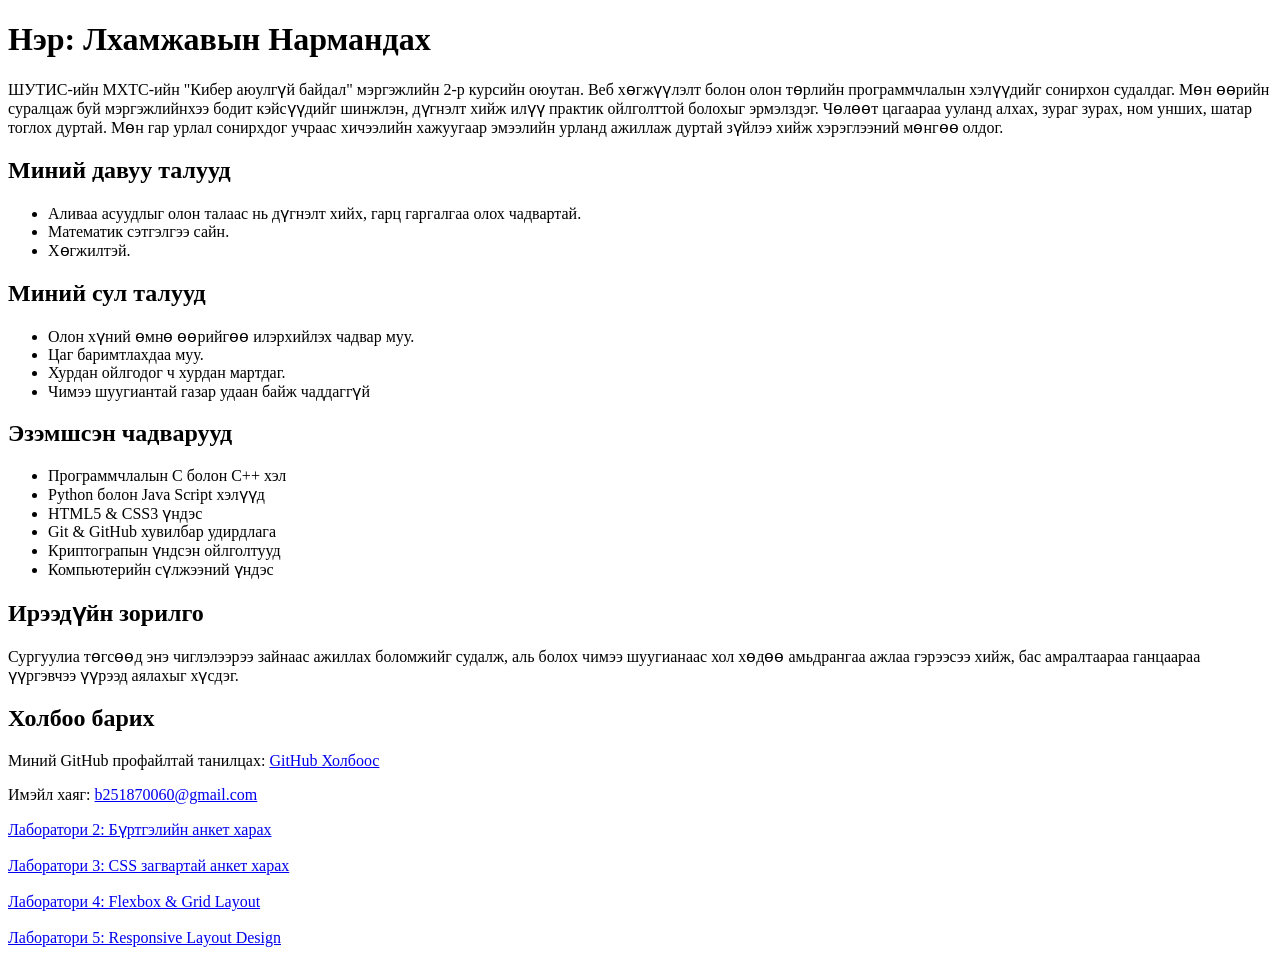
<file: lab1/index.html>
<!DOCTYPE html>
<html lang="mn">
<head>
    <meta charset="UTF-8">
    <meta name="viewport" content="width=device-width, initial-scale=1.0">
    <title>Миний товч танилцуулга</title>
</head>
<body>
    <!--Үндсэн гарчиг-->
    <h1>Нэр: Лхамжавын Нармандах</h1>

    <!--Товч танилцуулга-->
    <p>
        ШУТИС-ийн МХТС-ийн "Кибер аюулгүй байдал" мэргэжлийн 2-р курсийн оюутан. 
        Веб хөгжүүлэлт болон олон төрлийн программчлалын хэлүүдийг сонирхон судалдаг.
        Мөн өөрийн суралцаж буй мэргэжлийнхээ бодит кэйсүүдийг шинжлэн, дүгнэлт хийж илүү практик ойлголттой болохыг эрмэлздэг.
        Чөлөөт цагаараа ууланд алхах, зураг зурах, ном унших, шатар тоглох дуртай. 
        Мөн гар урлал сонирхдог учраас хичээлийн хажуугаар эмээлийн урланд ажиллаж дуртай зүйлээ хийж хэрэглээний мөнгөө олдог.
    </p>

    <h2>Миний давуу талууд</h2>
    <ul>
        <li>Аливаа асуудлыг олон талаас нь дүгнэлт хийх, гарц гаргалгаа олох чадвартай.</li>
        <li>Математик сэтгэлгээ сайн.</li>
        <li>Хөгжилтэй.</li>
    </ul>

    <h2>Миний сул талууд</h2>
    <ul>
        <li>Олон хүний өмнө өөрийгөө илэрхийлэх чадвар муу.</li>
        <li>Цаг баримтлахдаа муу.</li>
        <li>Хурдан ойлгодог ч хурдан мартдаг.</li>
        <li>Чимээ шуугиантай газар удаан байж чаддаггүй</li>
    </ul>

    <h2>Эзэмшсэн чадварууд</h2> 
    <!--Жагсаалт-->
    <ul>
        <li>Программчлалын С болон С++ хэл</li>
        <li>Python болон Java Script хэлүүд</li>
        <li>HTML5 & CSS3 үндэс</li> 
        <li>Git & GitHub хувилбар удирдлага</li>
        <li>Криптограпын үндсэн ойлголтууд</li>
        <li>Компьютерийн сүлжээний үндэс</li>
    </ul>

    <h2>Ирээдүйн зорилго</h2>
    <p>Сургуулиа төгсөөд энэ чиглэлээрээ зайнаас ажиллах боломжийг судалж, аль болох чимээ шуугианаас хол хөдөө амьдрангаа ажлаа гэрээсээ хийж, бас амралтаараа ганцаараа үүргэвчээ үүрээд аялахыг хүсдэг.</p>

    <h2>Холбоо барих</h2> 
    <!-- Холбоос -->
    <p>Миний GitHub профайлтай танилцах: <a href="https://github.com/b251870060-droid" target="_blank">GitHub Холбоос</a></p>
    <p>Имэйл хаяг: <a href="mailto:b251870060@gmail.com">b251870060@gmail.com</a></p>

    <a href="../lab02/index2.html">Лаборатори 2: Бүртгэлийн анкет харах</a>
    <br><br>
    <a href="../lab3/index3.html">Лаборатори 3: CSS загвартай анкет харах</a>
    <br><br>
    <a href="../lab4/index4.html">Лаборатори 4: Flexbox & Grid Layout</a>
    <br><br>
    <a href="../lab5/index5.html">Лаборатори 5: Responsive Layout Design</a>

</body>
</html>
</file>
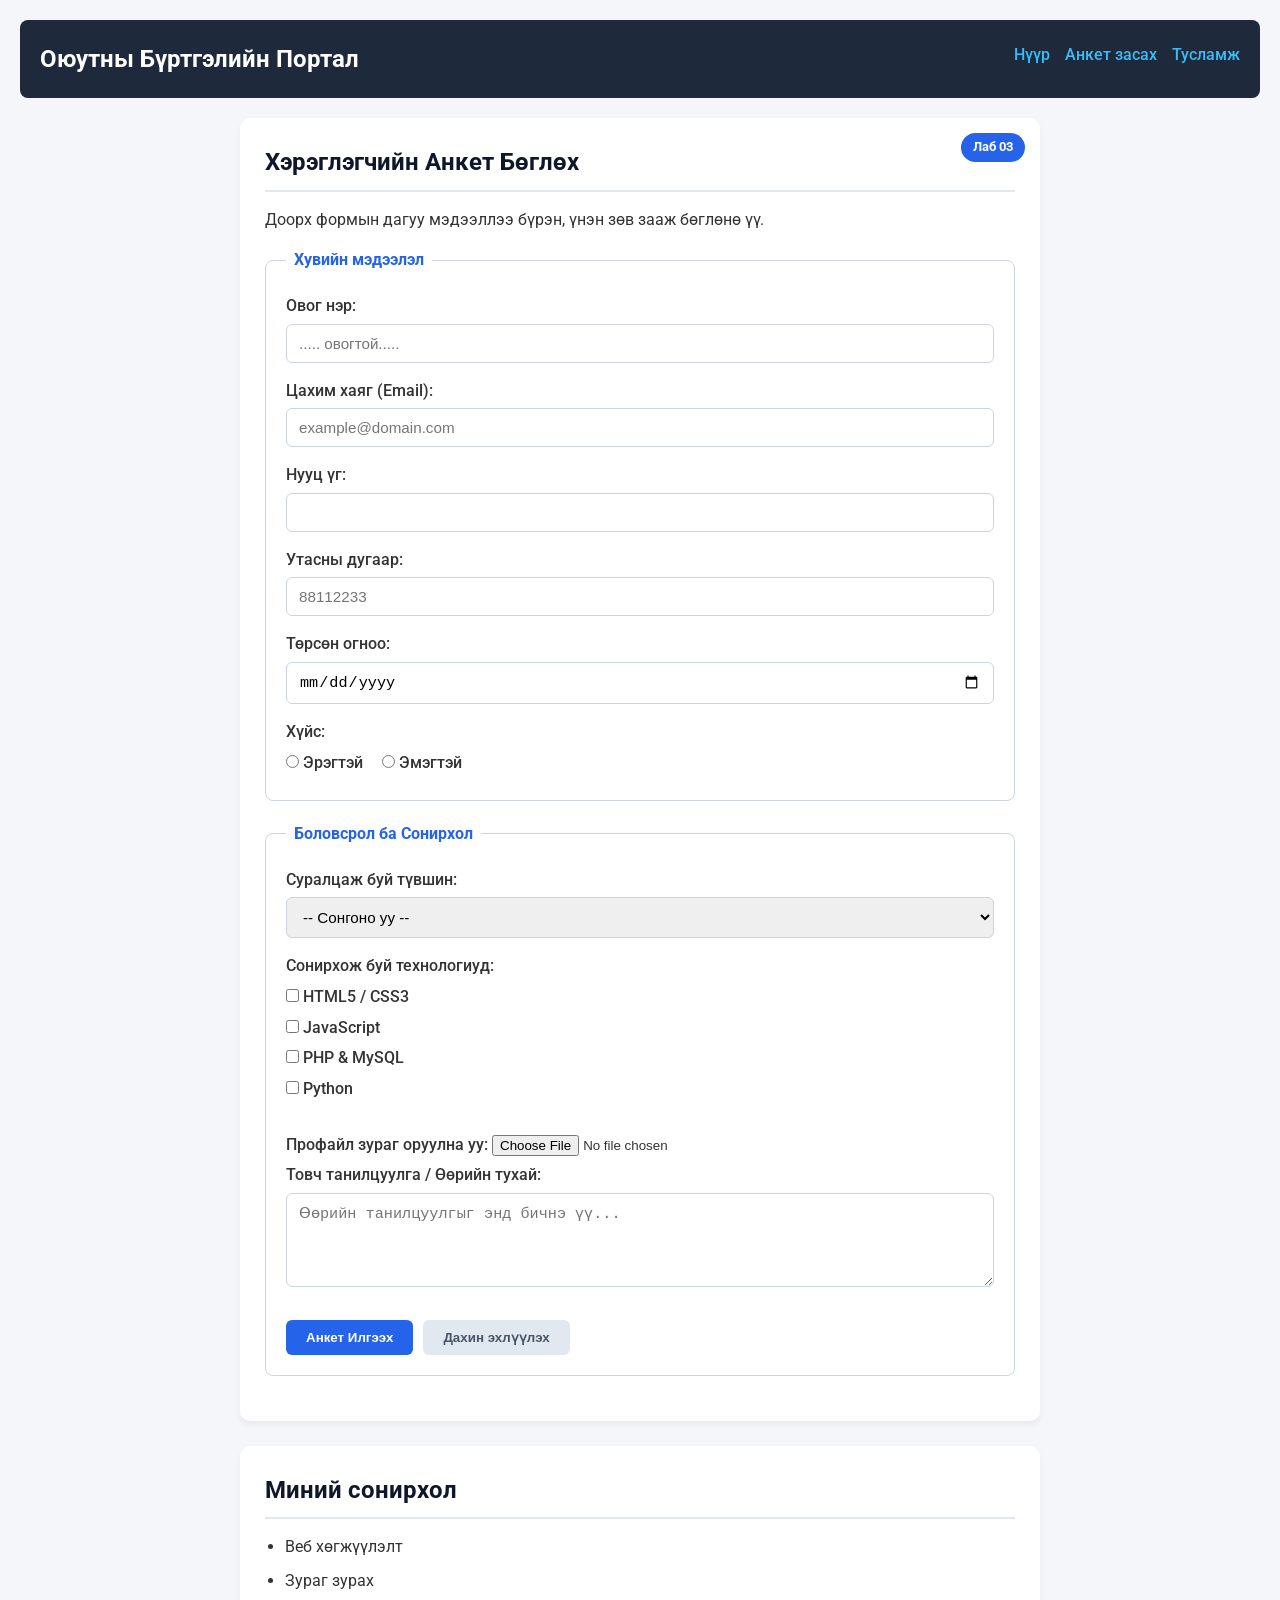
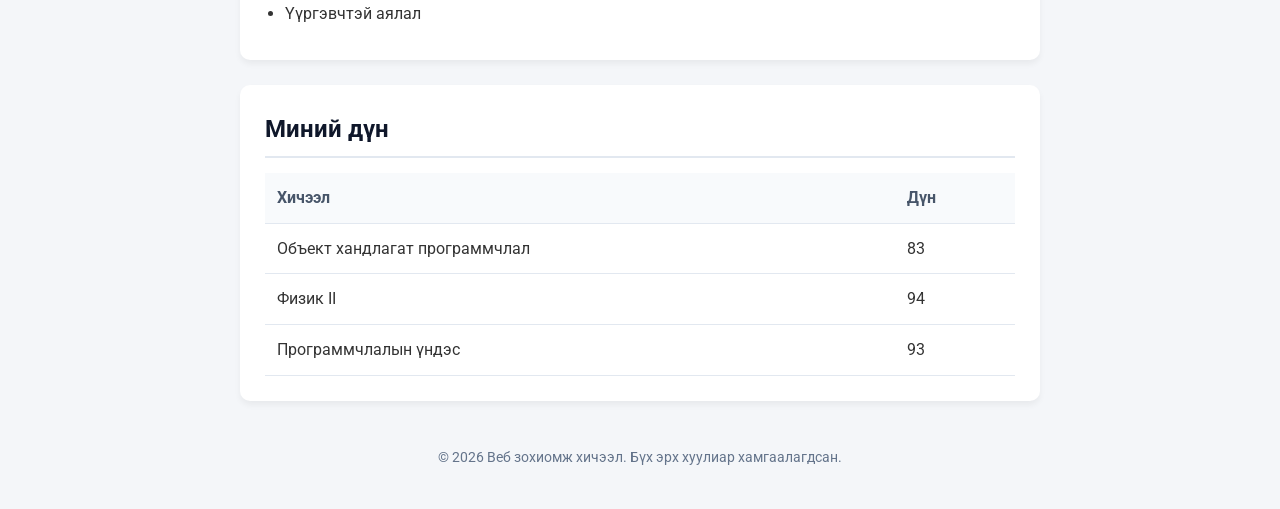
<file: lab3.html>
<!DOCTYPE html>
<html lang="mn">
<head>
  <meta charset="UTF-8">
  <meta name="viewport" content="width=device-width, initial-scale=1.0">
  <title>Лаборатори 03: Хэрэглэгчийн анкет загварчлах</title>
  <!-- External CSS холбосон хэсэг -->
  <link rel="stylesheet" href="style.css">
</head>
<body>

  <!-- Вэбийн толгой хэсэг -->
  <header>
    <h1>Оюутны Бүртгэлийн Портал</h1>
    <nav>
      <ul>
        <li><a href="../index.html">Нүүр</a></li>
        <li><a href="#">Анкет засах</a></li>
        <li><a href="#">Тусламж</a></li>
      </ul>
    </nav>
  </header>
  
  <!-- Үндсэн контент -->
  <main>
    <article>
      <!-- Форм бүхий хэсэг (Position-д зориулж class "section-card" нэмэв) -->
      <section class="section-card">
        <!-- Position Absolute-аар байрлах Badge -->
        <span class="badge">Лаб 03</span>

        <h2>Хэрэглэгчийн Анкет Бөглөх</h2>
        <p style="margin-bottom: 15px;">Доорх формын дагуу мэдээллээ бүрэн, үнэн зөв зааж бөглөнө үү.</p>

        <form action="#" method="POST" enctype="multipart/form-data">
          
          <!-- 1-р бүлэг: Хувийн мэдээлэл -->
          <fieldset>
            <legend>Хувийн мэдээлэл</legend>
          
            <label for="fullname">Овог нэр:</label>
            <input type="text" id="fullname" name="fullname" placeholder="..... овогтой....." required minlength="2">
          
            <label for="email">Цахим хаяг (Email):</label>
            <input type="email" id="email" name="email" placeholder="example@domain.com" required>
         
            <label for="password">Нууц үг:</label>
            <input type="password" id="password" name="password" required minlength="6">
          
            <label for="phone">Утасны дугаар:</label>
            <input type="tel" id="phone" name="phone" pattern="[0-9]{8}" placeholder="88112233" required>
          
            <label for="dob">Төрсөн огноо:</label>
            <input type="date" id="dob" name="dob" required>
          
            <label>Хүйс:</label><br>
            <input type="radio" id="male" name="gender" value="male">
            <label for="male" style="margin-right: 15px;">Эрэгтэй</label>
            <input type="radio" id="female" name="gender" value="female">
            <label for="female">Эмэгтэй</label>
          </fieldset>
          
          <!-- 2-р бүлэг: Мэргэжил ба Сургалтын мэдээлэл -->
          <fieldset>
            <legend>Боловсрол ба Сонирхол</legend>
          
            <label for="degree">Суралцаж буй түвшин:</label>
            <select id="degree" name="degree" required>
              <option value="">-- Сонгоно уу --</option>
              <option value="bachelor">Бакалавр</option>
              <option value="master">Магистр</option>
              <option value="doctor">Докторант</option>
            </select>
          
            <label>Сонирхож буй технологиуд:</label><br>
            <input type="checkbox" id="html" name="skills" value="HTML">
            <label for="html">HTML5 / CSS3</label><br>
            <input type="checkbox" id="js" name="skills" value="JavaScript">
            <label for="js">JavaScript</label><br>
            <input type="checkbox" id="php" name="skills" value="PHP">
            <label for="php">PHP & MySQL</label><br>
            <input type="checkbox" id="py" name="skills" value="Python">
            <label for="py">Python</label><br><br>

            <label for="avatar">Профайл зураг оруулна уу:</label>
            <input type="file" id="avatar" name="avatar" accept="image/*">
          
            <label for="bio">Товч танилцуулга / Өөрийн тухай:</label>
            <textarea id="bio" name="bio" rows="4" placeholder="Өөрийн танилцуулгыг энд бичнэ үү..."></textarea>

            <div class="btn-container">
              <button type="submit">Анкет Илгээх</button>
              <button type="reset">Дахин эхлүүлэх</button>
            </div>
          </fieldset>
        </form>
      </section>

      <!-- Сонирхлын жагсаалт -->
      <section>
        <h2>Миний сонирхол</h2>
        <ul>
          <li>Веб хөгжүүлэлт</li>
          <li>Зураг зурах</li>
          <li>Үүргэвчтэй аялал</li>
        </ul>
      </section>
      
      <!-- Дүнгийн хүснэгт -->
      <section>
        <h2>Миний дүн</h2>
        <table>
          <thead>
            <tr>
              <th>Хичээл</th>
              <th>Дүн</th>
            </tr>
          </thead>
          <tbody>
            <tr>
              <td>Объект хандлагат программчлал</td>
              <td>83</td>
            </tr>
            <tr>
              <td>Физик II</td>
              <td>94</td>
            </tr>
            <tr>
              <td>Программчлалын үндэс</td>
              <td>93</td>
            </tr>
          </tbody>
        </table>
      </section>
    </article>
  </main>

  <!-- Хөл хэсэг -->
  <footer>
    <p>© 2026 Веб зохиомж хичээл. Бүх эрх хуулиар хамгаалагдсан.</p>
  </footer>

</body>
</html>
</file>
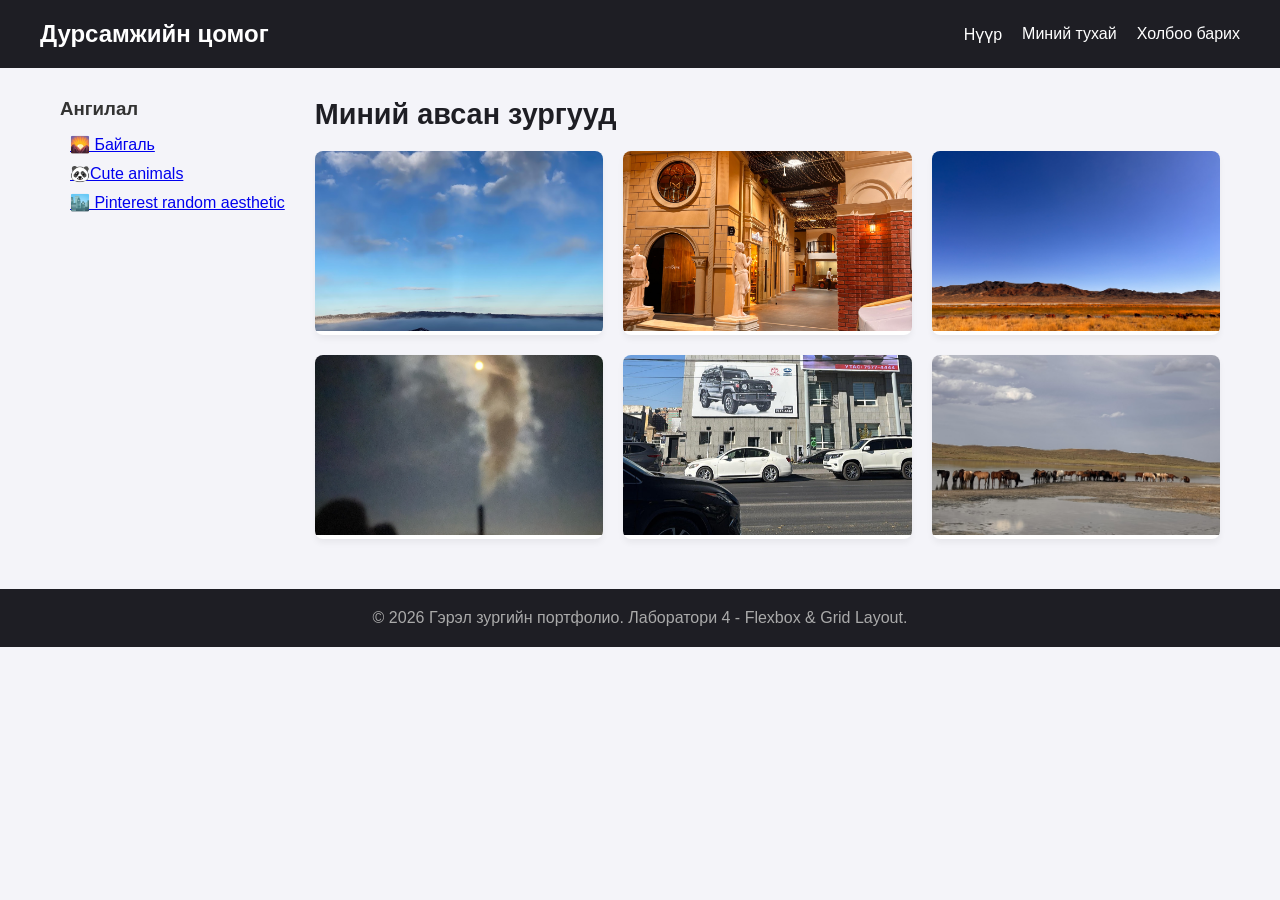
<file: lab4/index4.html>
<!DOCTYPE html>
<html lang="mn">
<head>
    <meta charset="UTF-8">
    <meta name="viewport" content="width=device-width, initial-scale=1.0">
    <title>Миний гэрэл зургийн ертөнц - Lab 4</title>
    <link rel="stylesheet" href="style4.css">
</head>
<body>

    <!-- Header & Navigation (Flexbox) -->
    <header class="site-header">
        <div class="logo">Дурсамжийн цомог</div>
        <nav class="nav-bar">
            <a href="#">Нүүр</a>

            <a href="/lab1/index.html">Миний тухай</a>
            <a href="#contact">Холбоо барих</a>
        </nav>
    </header>

    <!-- Main Container -->
    <div class="main-container">
        
        <!-- Sidebar: Унадаг (dropdown) ангиллын цэс -->
        <aside class="sidebar">
            <details open>
                <summary><h3> Ангилал</h3></summary>
                <ul>
                    <li><a href="#">🌄 Байгаль</a></li>
                    <li><a href="#">🐼Cute animals</a></li>
                    <li><a href="#">🏙️ Pinterest random aesthetic</a></li>
                </ul>
            </details>
            
            
        </aside>

     
        <main class="content">
            <h2>Миний авсан зургууд</h2>
            <div class="grid-gallery">
                <div class="card">
                    <img src="images/uul.jpg">
                </div>
                <div class="card">
                    <img src="images/image2.jpg">
                </div>
                <div class="card">
                    <img src="images/huduu.jpeg">
                </div>
                <div class="card">
                    <img src="/lab5/images/sartai shunu.jpg">
                </div>
                <div class="card">
                    <img src="images/street.jpg">
                </div>
                <div class="card">
                    <img src="images/nuur2.jpg">
                </div>
            </div>
        </main>
    </div>

    <!-- Footer -->
    <footer class="site-footer">
        <p>&copy; 2026 Гэрэл зургийн портфолио. Лаборатори 4 - Flexbox & Grid Layout.</p>
    </footer>

</body>
</html>
</file>
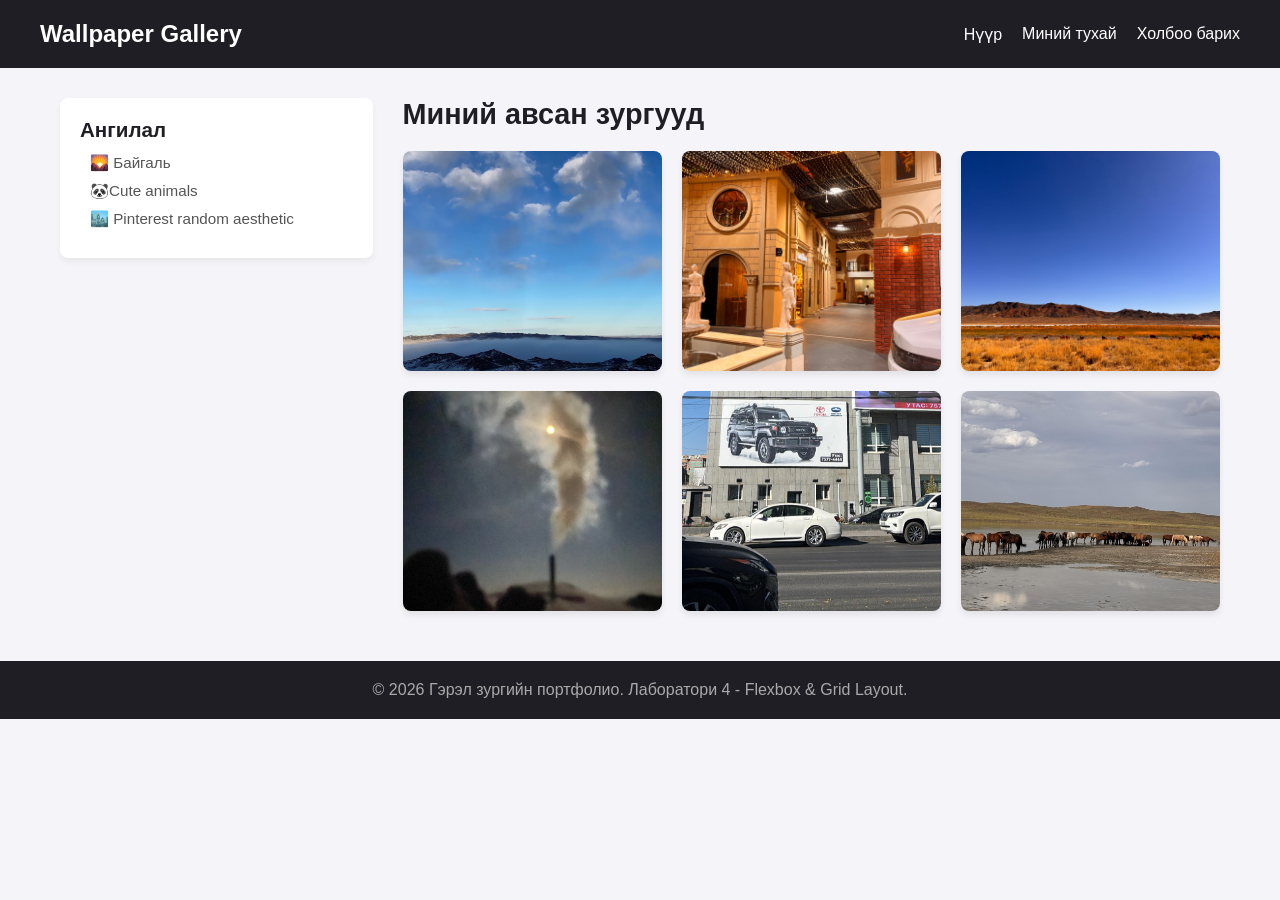
<file: lab5/index5.html>
<!DOCTYPE html>
<html lang="mn">
<head>
    <meta charset="UTF-8">
    <meta name="viewport" content="width=device-width, initial-scale=1.0">
    <title>Миний гэрэл зургийн ертөнц - Lab 4</title>
    <link rel="stylesheet" href="style5.css">
</head>
<body>

    <!-- Header & Navigation (Flexbox) -->
    <header class="site-header">
        <div class="logo"> Wallpaper Gallery</div>
        <nav class="nav-bar">
            <a href="#">Нүүр</a>
            <a href="#">Миний тухай</a>
            <a href="#contact">Холбоо барих</a>
        </nav>
    </header>

    <!-- Main Container -->
    <div class="main-container">
        
        <!-- Sidebar: Унадаг (dropdown) ангиллын цэс -->
        <aside class="sidebar">
            <details open>
                <summary><h3> Ангилал</h3></summary>
                <ul>
                    <li><a href="#">🌄 Байгаль</a></li>
                    <li><a href="#">🐼Cute animals</a></li>
                    <li><a href="#">🏙️ Pinterest random aesthetic</a></li>
                </ul>
            </details>
            
            
        </aside>

     
        <main class="content">
            <h2>Миний авсан зургууд</h2>
            <div class="grid-gallery">
                <div class="card">
                    <img src="images/uul.jpg">
                </div>
                <div class="card">
                    <img src="images/image2.jpg">
                </div>
                <div class="card">
                    <img src="images/huduu.jpeg">
                </div>
                <div class="card">
                    <img src="images/sartai shunu.jpg">
                </div>
                <div class="card">
                    <img src="images/street.jpg">
                </div>
                <div class="card">
                    <img src="images/nuur2.jpg">
                </div>
            </div>
        </main>
    </div>

    <!-- Footer -->
    <footer class="site-footer">
        <p>&copy; 2026 Гэрэл зургийн портфолио. Лаборатори 4 - Flexbox & Grid Layout.</p>
    </footer>

</body>
</html>
</file>
<file: style.css>
/* Google Fonts ашиглан "Roboto" фонт оруулах */
@import url('https://fonts.googleapis.com/css2?family=Roboto:wght@300;400;500;700&display=swap');

/* Ерөнхий тохиргоо */
* {
  box-sizing: border-box;
  margin: 0;
  padding: 0;
}

body {
  font-family: 'Roboto', sans-serif;
  background-color: #f4f6f9;
  color: #333;
  line-height: 1.6;
  padding: 20px;
}

/* Header болон Навигаци */
header {
  background-color: #1e293b;
  color: #ffffff;
  padding: 20px;
  border-radius: 8px;
  margin-bottom: 20px;
  display: flex;
  justify-content: space-between;
  align-items: center;
}

nav ul {
  list-style: none;
  display: flex;
  gap: 15px;
}

nav a {
  color: #38bdf8;
  text-decoration: none;
  font-weight: 500;
}

nav a:hover {
  text-decoration: underline;
}

/* Үндсэн контейнер */
main {
  max-width: 800px;
  margin: 0 auto;
}

section {
  background-color: #ffffff;
  padding: 25px;
  border-radius: 10px;
  margin-bottom: 25px;
  box-shadow: 0 4px 6px rgba(0, 0, 0, 0.05);
}

/* Гарчгуудын загвар */
h1 {
  font-size: 1.5rem;
}

h2 {
  color: #0f172a;
  margin-bottom: 15px;
  border-bottom: 2px solid #e2e8f0;
  padding-bottom: 8px;
}

/* Position ашигласан Badge/Tooltip засалт */
.section-card {
  position: relative; /* Position relative */
}

.badge {
  position: absolute; /* Position absolute */
  top: 15px;
  right: 15px;
  background-color: #2563eb;
  color: #ffffff;
  padding: 4px 12px;
  border-radius: 20px;
  font-size: 0.8rem;
  font-weight: bold;
}

/* Form ба Fieldset засалт (Box Model) */
fieldset {
  border: 1px solid #cbd5e1;
  border-radius: 8px;
  padding: 20px;
  margin-bottom: 20px;
}

legend {
  font-weight: bold;
  color: #2563eb;
  padding: 0 8px;
}

label {
  display: inline-block;
  margin-bottom: 5px;
  font-weight: 500;
}

/* Input, Select, Textarea талбаруудыг "амьсгалуулах" */
input[type="text"],
input[type="email"],
input[type="password"],
input[type="tel"],
input[type="date"],
select,
textarea {
  width: 100%;
  padding: 10px 12px; /* Inner padding */
  margin-bottom: 15px; /* Margin */
  border: 1px solid #cbd5e1;
  border-radius: 6px;
  font-size: 0.95rem;
  transition: border-color 0.2s;
}

input:focus, select:focus, textarea:focus {
  outline: none;
  border-color: #2563eb;
  box-shadow: 0 0 0 3px rgba(37, 99, 235, 0.1);
}

/* Товчлууруудын загвар */
.btn-container {
  display: flex;
  gap: 10px;
  margin-top: 10px;
}

button {
  padding: 10px 20px;
  border: none;
  border-radius: 6px;
  cursor: pointer;
  font-weight: bold;
  transition: background-color 0.2s;
}

button[type="submit"] {
  background-color: #2563eb;
  color: #ffffff;
}

button[type="submit"]:hover {
  background-color: #1d4ed8;
}

button[type="reset"] {
  background-color: #e2e8f0;
  color: #475569;
}

button[type="reset"]:hover {
  background-color: #cbd5e1;
}

/* Жагсаалт ба Хүснэгтийн загвар */
ul {
  padding-left: 20px;
}

ul li {
  margin-bottom: 8px;
}

table {
  width: 100%;
  border-collapse: collapse;
  margin-top: 10px;
}

th, td {
  padding: 12px;
  text-align: left;
  border-bottom: 1px solid #e2e8f0;
}

th {
  background-color: #f8fafc;
  color: #475569;
}

/* Footer */
footer {
  text-align: center;
  padding: 20px;
  color: #64748b;
  font-size: 0.9rem;
}
</file>
<file: lab4/style4.css>
/* Ерөнхий тохиргоо */
* {
    margin: 0;
    padding: 0;
    box-sizing: border-box;
    font-family: 'Cambria', Tahoma, Geneva, Verdana, sans-serif;
}

body {
    background-color: #f4f4f9;
    color: #333;
}

/* Header & Flexbox Navigation */
.site-header {
    display: flex;
    justify-content: space-between;
    align-items: center;
    background-color: #1e1e24;
    color: #fff;
    padding: 20px 40px;
}

.logo {
    font-size: 1.5rem;
    font-weight: bold;
}

.nav-bar {
    display: flex;
    gap: 20px;
}

.nav-bar a {
    color: #fff;
    text-decoration: none;
    font-size: 1rem;
    transition: color 0.3s;
}


/* Main Container (Flexbox ашиглан Sidebar болон Content-ийг зэрэгцүүлэх) */
.main-container {
    display: flex;
    max-width: 1200px;
    margin: 30px auto;
    gap: 30px;
    padding: 0 20px;
}

/* Sidebar */
/* Sidebar доторх Dropdown (details/summary) загвар */
.sidebar details {
    cursor: pointer;
}

.sidebar details summary {
    list-style: none; /* Ар талын стандарт сум тэмдэгийг арилгах */
    outline: none;
}

/* Chrome, Safari браузерын сумыг нуух */
.sidebar details summary::-webkit-details-marker {
    display: none;
}

.sidebar details summary h3 {
    display: inline-block;
}

.sidebar details ul {
    margin-top: 15px;
    padding-left: 10px;
    list-style: none;
}

.sidebar details ul li {
    margin-bottom: 10px;
}

.sidebar ul li a:hover {
    color: #ff6b6b;
}

/* Content & CSS Grid (3+ баганатай грид) */
.content {
    flex: 3;
}

.content h2 {
    margin-bottom: 20px;
    font-size: 1.8rem;
    color: #1e1e24;
}

.grid-gallery {
    display: grid;
    grid-template-columns: repeat(3, 1fr); /* 3 багана */
    gap: 20px; /* Элемент хоорондын зай */
}

.card {
    background: #fff;
    border-radius: 8px;
    overflow: hidden;
    box-shadow: 0 4px 6px rgba(0,0,0,0.05);
    transition: transform 0.3s;
}


.card img {
    width: 100%;
    height: 180px;
    object-fit: cover;
}

.card-info {
    padding: 15px;
}

.card-info h3 {
    font-size: 1.1rem;
    margin-bottom: 5px;
    color: #222;
}

.card-info p {
    font-size: 0.9rem;
    color: #666;
}

/* Footer */
.site-footer {
    text-align: center;
    background-color: #1e1e24;
    color: #aaa;
    padding: 20px;
    margin-top: 50px;
}
</file>
<file: lab5/style5.css>
* {
    margin: 0;
    padding: 0;
    box-sizing: border-box;
    font-family: 'Cambria', Tahoma, Geneva, Verdana, sans-serif;
}


body {
    background-color: #f4f4f9;
    color: #333;
}

/* Header & Flexbox Navigation */
.site-header {
    display: flex;
    justify-content: space-between;
    align-items: center;
    background-color: #1e1e24;
    color: #fff;
    padding: 20px 40px;
}

.logo {
    font-size: 1.5rem;
    font-weight: bold;
}

.nav-bar {
    display: flex;
    gap: 20px;
}

.nav-bar a {
    color: #fff;
    text-decoration: none;
    font-size: 1rem;
    transition: color 0.3s;
}

/* Main Container (Flexbox ашиглан Sidebar болон Content-ийг зэрэгцүүлэх) */
.main-container {
    display: flex;
    max-width: 1200px;
    margin: 30px auto;
    gap: 30px;
    padding: 0 20px;
}

/* Sidebar загвар */
.sidebar {
    flex: 1;
    background: #fff;
    padding: 20px;
    border-radius: 8px;
    box-shadow: 0 4px 6px rgba(0,0,0,0.05);
    height: fit-content;
}

/* Sidebar доторх унадаг (details/summary) цэсний загвар */
.sidebar details {
    cursor: pointer;
}

.sidebar details summary {
    list-style: none; /* Стандарт сумыг арилгах */
    outline: none;
    font-size: 1.1rem;
    color: #1e1e24;
}

.sidebar details summary::-webkit-details-marker {
    display: none; /* Chrome/Safari дээрх сумыг нуух */
}

.sidebar details summary h3 {
    display: inline-block;
}

.sidebar details ul {
    margin-top: 12px;
    padding-left: 10px;
    list-style: none;
}

.sidebar details ul li {
    margin-bottom: 10px;
}

.sidebar details ul li a {
    text-decoration: none;
    color: #555;
    transition: color 0.2s;
    font-size: 0.95rem;
}

.sidebar details ul li a:hover {
    color: #ff6b6b;
}

/* Content & CSS Grid (3 баганатай зургийн галери) */
.content {
    flex: 3;
}

.content h2 {
    margin-bottom: 20px;
    font-size: 1.8rem;
    color: #1e1e24;
}

.grid-gallery {
    display: grid;
    grid-template-columns: repeat(3, 1fr); /* 3 багана */
    gap: 20px;
}

.card {
    background: #fff;
    border-radius: 8px;
    overflow: hidden;
    box-shadow: 0 4px 6px rgba(0,0,0,0.08);
    transition: transform 0.3s ease;
}


.card img {
    width: 100%;
    height: 220px;
    object-fit: cover;
    display: block;
}

/* Footer */
.site-footer {
    text-align: center;
    background-color: #1e1e24;
    color: #aaa;
    padding: 20px;
    margin-top: 50px;
}
/* --- ЛАБ 5: RESPONSIVE DESIGN (Media Queries) --- */

/* 1. Таблет болон дунд хэмжээтэй дэлгэц (max-width: 900px) */
@media (max-width: 900px) {
    .main-container {
        flex-direction: column; /* Хажуугийн цэс болон зургуудыг дээр доороо байрлуулна */
    }

    .grid-gallery {
        grid-template-columns: repeat(2, 1fr); /* Зургийн гридийг 3 баганаас 2 багана болгож багасгана */
    }
}

/* 2. Гар утас болон жижиг дэлгэц (max-width: 600px) */
@media (max-width: 600px) {
    .site-header {
        flex-direction: column; /* Дээд хэсгийн логорит болон цэсийг босоо байрлалд оруулна */
        gap: 15px;
        padding: 15px;
        text-align: center;
    }

    .nav-bar {
        flex-direction: column; /* Навигацийн холбоосуудыг босоо байдлаар голлуулна */
        gap: 10px;
    }

    .grid-gallery {
        grid-template-columns: 1fr; /* Гар утсан дээр зургууд 1 баганаар (бүтэн өргөнөөр) үргэлжилнэ */
    }

    .main-container {
        padding: 0 10px;
        margin: 15px auto;
    }
}
</file>
